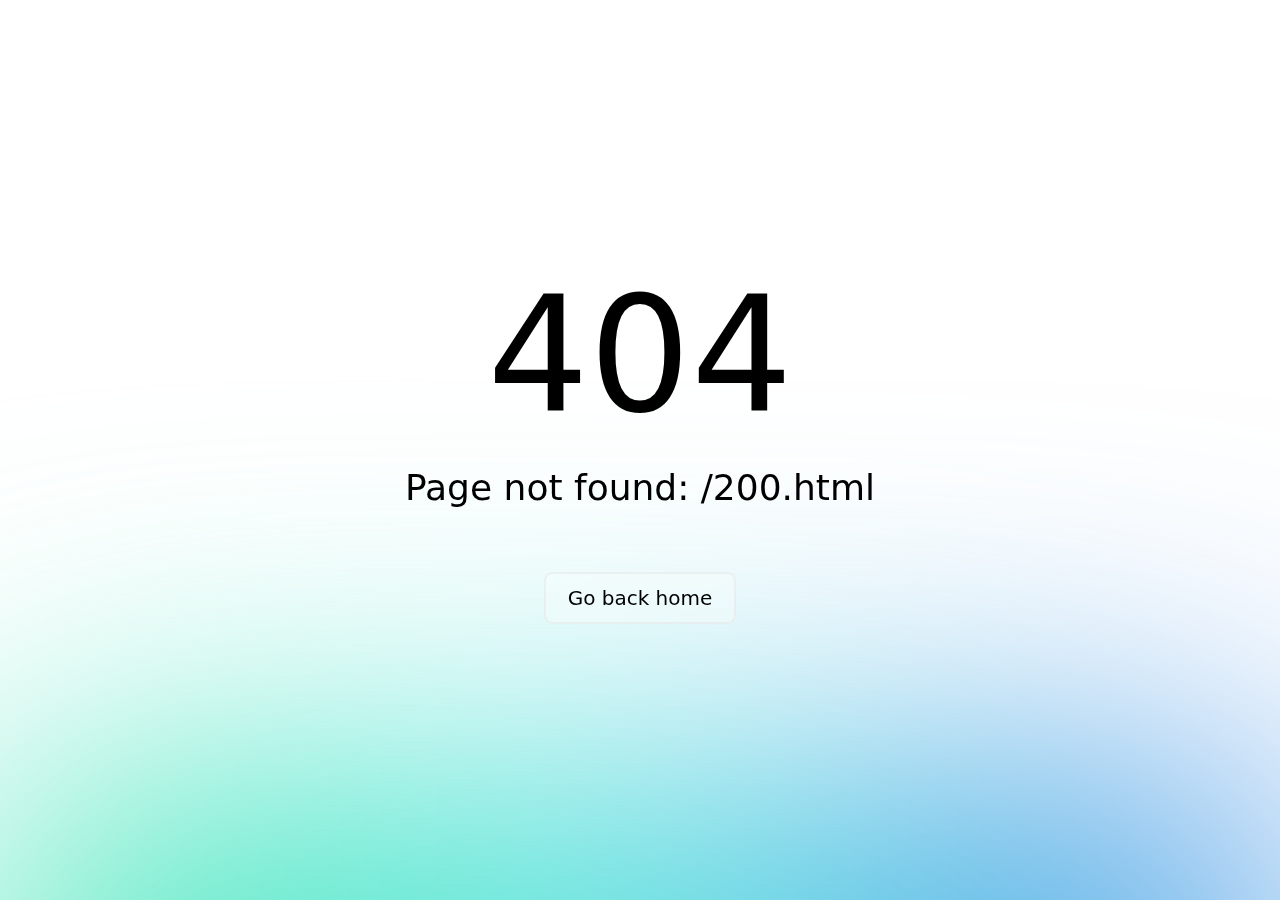
<file: 200.html>
<!DOCTYPE html>
<html >
<head><meta charset="utf-8">
<meta name="viewport" content="width=device-width, initial-scale=1"><link rel="modulepreload" as="script" crossorigin href="/_nuxt/entry.cea38b12.js"><link rel="preload" as="style" href="/_nuxt/entry.b83d6410.css"><link rel="prefetch" as="style" href="/_nuxt/default.1f276d24.css"><link rel="prefetch" as="script" crossorigin href="/_nuxt/default.8fd73894.js"><link rel="prefetch" as="script" crossorigin href="/_nuxt/nuxt-link.8998edcf.js"><link rel="prefetch" as="script" crossorigin href="/_nuxt/error-component.5e27f5de.js"><link rel="stylesheet" href="/_nuxt/entry.b83d6410.css"><script>"use strict";const w=window,de=document.documentElement,knownColorSchemes=["dark","light"],preference=window.localStorage.getItem("nuxt-color-mode")||"system";let value=preference==="system"?getColorScheme():preference;const forcedColorMode=de.getAttribute("data-color-mode-forced");forcedColorMode&&(value=forcedColorMode),addColorScheme(value),w["__NUXT_COLOR_MODE__"]={preference,value,getColorScheme,addColorScheme,removeColorScheme};function addColorScheme(e){const o=""+e+"-mode",t="";de.classList?de.classList.add(o):de.className+=" "+o,t&&de.setAttribute("data-"+t,e)}function removeColorScheme(e){const o=""+e+"-mode",t="";de.classList?de.classList.remove(o):de.className=de.className.replace(new RegExp(o,"g"),""),t&&de.removeAttribute("data-"+t)}function prefersColorScheme(e){return w.matchMedia("(prefers-color-scheme"+e+")")}function getColorScheme(){if(w.matchMedia&&prefersColorScheme("").media!=="not all"){for(const e of knownColorSchemes)if(prefersColorScheme(":"+e).matches)return e}return"light"}
</script></head>
<body ><div id="__nuxt"></div><script type="application/json" id="__NUXT_DATA__" data-ssr="false">[{"_errors":1,"serverRendered":2,"data":3,"state":4},{},false,{},{}]</script><script>window.__NUXT__={};window.__NUXT__.config={public:{},app:{baseURL:"/",buildAssetsDir:"/_nuxt/",cdnURL:""}}</script><script type="module" src="/_nuxt/entry.cea38b12.js" crossorigin></script></body>
</html>
</file>
<file: _nuxt/default.1f276d24.css>
.dark-mode body{animation:background 9s infinite alternate-reverse}@keyframes background{0%{background-color:#091a28}50%{background-color:#08131b}to{background-color:#030507}}
</file>
<file: _nuxt/entry.b83d6410.css>
/*! tailwindcss v3.3.2 | MIT License | https://tailwindcss.com*/*,:after,:before{border:0 solid #e5e7eb;box-sizing:border-box}:after,:before{--tw-content:""}html{-webkit-text-size-adjust:100%;font-feature-settings:normal;font-family:ui-sans-serif,system-ui,-apple-system,BlinkMacSystemFont,Segoe UI,Roboto,Helvetica Neue,Arial,Noto Sans,sans-serif,Apple Color Emoji,Segoe UI Emoji,Segoe UI Symbol,Noto Color Emoji;font-variation-settings:normal;line-height:1.5;tab-size:4}body{line-height:inherit;margin:0}hr{border-top-width:1px;color:inherit;height:0}abbr:where([title]){-webkit-text-decoration:underline dotted;text-decoration:underline dotted}h1,h2,h3,h4,h5,h6{font-size:inherit;font-weight:inherit}a{color:inherit;text-decoration:inherit}b,strong{font-weight:bolder}code,kbd,pre,samp{font-family:ui-monospace,SFMono-Regular,Menlo,Monaco,Consolas,Liberation Mono,Courier New,monospace;font-size:1em}small{font-size:80%}sub,sup{font-size:75%;line-height:0;position:relative;vertical-align:baseline}sub{bottom:-.25em}sup{top:-.5em}table{border-collapse:collapse;border-color:inherit;text-indent:0}button,input,optgroup,select,textarea{color:inherit;font-family:inherit;font-size:100%;font-weight:inherit;line-height:inherit;margin:0;padding:0}button,select{text-transform:none}[type=button],[type=reset],[type=submit],button{-webkit-appearance:button;background-color:transparent;background-image:none}:-moz-focusring{outline:auto}:-moz-ui-invalid{box-shadow:none}progress{vertical-align:baseline}::-webkit-inner-spin-button,::-webkit-outer-spin-button{height:auto}[type=search]{-webkit-appearance:textfield;outline-offset:-2px}::-webkit-search-decoration{-webkit-appearance:none}::-webkit-file-upload-button{-webkit-appearance:button;font:inherit}summary{display:list-item}blockquote,dd,dl,figure,h1,h2,h3,h4,h5,h6,hr,p,pre{margin:0}fieldset{margin:0}fieldset,legend{padding:0}menu,ol,ul{list-style:none;margin:0;padding:0}textarea{resize:vertical}input::placeholder,textarea::placeholder{color:#9ca3af;opacity:1}[role=button],button{cursor:pointer}:disabled{cursor:default}audio,canvas,embed,iframe,img,object,svg,video{display:block;vertical-align:middle}img,video{height:auto;max-width:100%}[hidden]{display:none}*,:after,:before{--tw-border-spacing-x:0;--tw-border-spacing-y:0;--tw-translate-x:0;--tw-translate-y:0;--tw-rotate:0;--tw-skew-x:0;--tw-skew-y:0;--tw-scale-x:1;--tw-scale-y:1;--tw-pan-x: ;--tw-pan-y: ;--tw-pinch-zoom: ;--tw-scroll-snap-strictness:proximity;--tw-gradient-from-position: ;--tw-gradient-via-position: ;--tw-gradient-to-position: ;--tw-ordinal: ;--tw-slashed-zero: ;--tw-numeric-figure: ;--tw-numeric-spacing: ;--tw-numeric-fraction: ;--tw-ring-inset: ;--tw-ring-offset-width:0px;--tw-ring-offset-color:#fff;--tw-ring-color:rgba(59,130,246,.5);--tw-ring-offset-shadow:0 0 #0000;--tw-ring-shadow:0 0 #0000;--tw-shadow:0 0 #0000;--tw-shadow-colored:0 0 #0000;--tw-blur: ;--tw-brightness: ;--tw-contrast: ;--tw-grayscale: ;--tw-hue-rotate: ;--tw-invert: ;--tw-saturate: ;--tw-sepia: ;--tw-drop-shadow: ;--tw-backdrop-blur: ;--tw-backdrop-brightness: ;--tw-backdrop-contrast: ;--tw-backdrop-grayscale: ;--tw-backdrop-hue-rotate: ;--tw-backdrop-invert: ;--tw-backdrop-opacity: ;--tw-backdrop-saturate: ;--tw-backdrop-sepia: }::backdrop{--tw-border-spacing-x:0;--tw-border-spacing-y:0;--tw-translate-x:0;--tw-translate-y:0;--tw-rotate:0;--tw-skew-x:0;--tw-skew-y:0;--tw-scale-x:1;--tw-scale-y:1;--tw-pan-x: ;--tw-pan-y: ;--tw-pinch-zoom: ;--tw-scroll-snap-strictness:proximity;--tw-gradient-from-position: ;--tw-gradient-via-position: ;--tw-gradient-to-position: ;--tw-ordinal: ;--tw-slashed-zero: ;--tw-numeric-figure: ;--tw-numeric-spacing: ;--tw-numeric-fraction: ;--tw-ring-inset: ;--tw-ring-offset-width:0px;--tw-ring-offset-color:#fff;--tw-ring-color:rgba(59,130,246,.5);--tw-ring-offset-shadow:0 0 #0000;--tw-ring-shadow:0 0 #0000;--tw-shadow:0 0 #0000;--tw-shadow-colored:0 0 #0000;--tw-blur: ;--tw-brightness: ;--tw-contrast: ;--tw-grayscale: ;--tw-hue-rotate: ;--tw-invert: ;--tw-saturate: ;--tw-sepia: ;--tw-drop-shadow: ;--tw-backdrop-blur: ;--tw-backdrop-brightness: ;--tw-backdrop-contrast: ;--tw-backdrop-grayscale: ;--tw-backdrop-hue-rotate: ;--tw-backdrop-invert: ;--tw-backdrop-opacity: ;--tw-backdrop-saturate: ;--tw-backdrop-sepia: }.static{position:static}.fixed{position:fixed}.absolute{position:absolute}.relative{position:relative}.sticky{position:sticky}.\!right-0{right:0!important}.-right-80{right:-20rem}.-top-6{top:-1.5rem}.left-1{left:.25rem}.left-5{left:1.25rem}.right-0{right:0}.right-5{right:1.25rem}.top-0{top:0}.top-5{top:1.25rem}.top-6{top:1.5rem}.z-50{z-index:50}.m-4{margin:1rem}.mx-auto{margin-left:auto;margin-right:auto}.mb-2{margin-bottom:.5rem}.mb-3{margin-bottom:.75rem}.mb-4{margin-bottom:1rem}.mb-5{margin-bottom:1.25rem}.mb-8{margin-bottom:2rem}.ml-0{margin-left:0}.mr-1{margin-right:.25rem}.mr-2{margin-right:.5rem}.mr-4{margin-right:1rem}.mt-12{margin-top:3rem}.mt-16{margin-top:4rem}.mt-2{margin-top:.5rem}.mt-6{margin-top:1.5rem}.mt-8{margin-top:2rem}.box-border{box-sizing:border-box}.block{display:block}.inline-block{display:inline-block}.flex{display:flex}.grid{display:grid}.hidden{display:none}.h-20{height:5rem}.h-5{height:1.25rem}.h-8{height:2rem}.h-\[calc\(100vh_-_150px\)\]{height:calc(100vh - 150px)}.h-auto{height:auto}.h-full{height:100%}.w-2\/4{width:50%}.w-24{width:6rem}.w-5{width:1.25rem}.w-72{width:18rem}.w-full{width:100%}.max-w-7xl{max-width:80rem}.basis-1\/12{flex-basis:8.333333%}.basis-2\/4{flex-basis:50%}.basis-3\/4{flex-basis:75%}.basis-\[48\%\]{flex-basis:48%}.basis-full{flex-basis:100%}.transform{transform:translate(var(--tw-translate-x),var(--tw-translate-y)) rotate(var(--tw-rotate)) skew(var(--tw-skew-x)) skewY(var(--tw-skew-y)) scaleX(var(--tw-scale-x)) scaleY(var(--tw-scale-y))}.cursor-pointer{cursor:pointer}.flex-wrap{flex-wrap:wrap}.items-center{align-items:center}.justify-center{justify-content:center}.justify-between{justify-content:space-between}.justify-around{justify-content:space-around}.overflow-hidden{overflow:hidden}.rounded-2xl{border-radius:1rem}.rounded-\[50px\]{border-radius:50px}.rounded-full{border-radius:9999px}.rounded-md{border-radius:.375rem}.border{border-width:1px}.border-b{border-bottom-width:1px}.bg-\[\#e0e0de\]{--tw-bg-opacity:1;background-color:#e0e0de;background-color:rgb(224 224 222/var(--tw-bg-opacity))}.bg-gray-100{--tw-bg-opacity:1;background-color:#f3f4f6;background-color:rgb(243 244 246/var(--tw-bg-opacity))}.bg-slate-700{--tw-bg-opacity:1;background-color:#334155;background-color:rgb(51 65 85/var(--tw-bg-opacity))}.bg-white{--tw-bg-opacity:1;background-color:#fff;background-color:rgb(255 255 255/var(--tw-bg-opacity))}.p-12{padding:3rem}.p-5{padding:1.25rem}.px-3{padding-left:.75rem;padding-right:.75rem}.px-4{padding-left:1rem;padding-right:1rem}.px-5{padding-left:1.25rem;padding-right:1.25rem}.px-8{padding-left:2rem;padding-right:2rem}.px-\[2\%\]{padding-left:2%;padding-right:2%}.py-1{padding-bottom:.25rem;padding-top:.25rem}.py-12{padding-bottom:3rem;padding-top:3rem}.py-2{padding-bottom:.5rem;padding-top:.5rem}.py-2\.5{padding-bottom:.625rem;padding-top:.625rem}.py-5{padding-bottom:1.25rem;padding-top:1.25rem}.py-7{padding-bottom:1.75rem;padding-top:1.75rem}.pb-16{padding-bottom:4rem}.pb-2{padding-bottom:.5rem}.pb-8{padding-bottom:2rem}.pb-\[10px\]{padding-bottom:10px}.pl-5{padding-left:1.25rem}.pr-2{padding-right:.5rem}.pt-1{padding-top:.25rem}.pt-1\.5{padding-top:.375rem}.pt-10{padding-top:2.5rem}.pt-12{padding-top:3rem}.pt-6{padding-top:1.5rem}.pt-\[10px\]{padding-top:10px}.text-center{text-align:center}.text-right{text-align:right}.align-top{vertical-align:top}.align-middle{vertical-align:middle}.\!text-3xl{font-size:1.875rem!important;line-height:2.25rem!important}.text-2xl{font-size:1.5rem;line-height:2rem}.text-5xl{font-size:3rem;line-height:1}.text-base{font-size:1rem;line-height:1.5rem}.text-sm{font-size:.875rem;line-height:1.25rem}.text-xl{font-size:1.25rem;line-height:1.75rem}.font-bold{font-weight:700}.font-medium{font-weight:500}.leading-\[19px\]{line-height:19px}.leading-snug{line-height:1.375}.tracking-tighter{letter-spacing:-.05em}.tracking-widest{letter-spacing:.1em}.text-rose-400{--tw-text-opacity:1;color:#fb7185;color:rgb(251 113 133/var(--tw-text-opacity))}.text-white{--tw-text-opacity:1;color:#fff;color:rgb(255 255 255/var(--tw-text-opacity))}.shadow-md{--tw-shadow:0 4px 6px -1px rgba(0,0,0,.1),0 2px 4px -2px rgba(0,0,0,.1);--tw-shadow-colored:0 4px 6px -1px var(--tw-shadow-color),0 2px 4px -2px var(--tw-shadow-color);box-shadow:0 0 #0000,0 0 #0000,0 4px 6px -1px #0000001a,0 2px 4px -2px #0000001a;box-shadow:var(--tw-ring-offset-shadow,0 0 #0000),var(--tw-ring-shadow,0 0 #0000),var(--tw-shadow)}.filter{filter:var(--tw-blur) var(--tw-brightness) var(--tw-contrast) var(--tw-grayscale) var(--tw-hue-rotate) var(--tw-invert) var(--tw-saturate) var(--tw-sepia) var(--tw-drop-shadow)}.transition{transition-duration:.15s;transition-property:color,background-color,border-color,text-decoration-color,fill,stroke,opacity,box-shadow,transform,filter,-webkit-backdrop-filter;transition-property:color,background-color,border-color,text-decoration-color,fill,stroke,opacity,box-shadow,transform,filter,backdrop-filter;transition-property:color,background-color,border-color,text-decoration-color,fill,stroke,opacity,box-shadow,transform,filter,backdrop-filter,-webkit-backdrop-filter;transition-timing-function:cubic-bezier(.4,0,.2,1)}.transition-all{transition-duration:.15s;transition-property:all;transition-timing-function:cubic-bezier(.4,0,.2,1)}.duration-100{transition-duration:.1s}.duration-500{transition-duration:.5s}.ease-in-out{transition-timing-function:cubic-bezier(.4,0,.2,1)}.after\:absolute:after{content:var(--tw-content);position:absolute}.after\:-bottom-1:after{bottom:-.25rem;content:var(--tw-content)}.after\:left-2\/4:after{content:var(--tw-content);left:50%}.after\:h-\[2px\]:after{content:var(--tw-content);height:2px}.after\:w-10:after{content:var(--tw-content);width:2.5rem}.after\:-translate-x-2\/4:after{--tw-translate-x:-50%;content:var(--tw-content);transform:translate(-50%,var(--tw-translate-y)) rotate(var(--tw-rotate)) skew(var(--tw-skew-x)) skewY(var(--tw-skew-y)) scaleX(var(--tw-scale-x)) scaleY(var(--tw-scale-y));transform:translate(var(--tw-translate-x),var(--tw-translate-y)) rotate(var(--tw-rotate)) skew(var(--tw-skew-x)) skewY(var(--tw-skew-y)) scaleX(var(--tw-scale-x)) scaleY(var(--tw-scale-y))}.after\:bg-black:after{--tw-bg-opacity:1;background-color:#000;background-color:rgb(0 0 0/var(--tw-bg-opacity));content:var(--tw-content)}.first\:mt-10:first-child{margin-top:2.5rem}.last\:mb-0:last-child{margin-bottom:0}.group:nth-child(2n) .group-even\:order-1{order:1}.group:nth-child(2n) .group-even\:order-2{order:2}@media (min-width:640px){.sm\:text-2xl{font-size:1.5rem;line-height:2rem}}@media (min-width:768px){.md\:-top-7{top:-1.75rem}.md\:mt-0{margin-top:0}.md\:block{display:block}.md\:\!hidden{display:none!important}.md\:hidden{display:none}.md\:basis-\[30\%\]{flex-basis:30%}.md\:basis-\[52\%\]{flex-basis:52%}.md\:basis-\[67\.5\%\]{flex-basis:67.5%}.md\:text-3xl{font-size:1.875rem;line-height:2.25rem}.md\:text-base{font-size:1rem;line-height:1.5rem}.md\:text-lg{font-size:1.125rem;line-height:1.75rem}.md\:text-xl{font-size:1.25rem;line-height:1.75rem}}@media (min-width:1024px){.lg\:pl-\[50px\]{padding-left:50px}.lg\:text-3xl{font-size:1.875rem;line-height:2.25rem}.lg\:text-7xl{font-size:4.5rem;line-height:1}.lg\:font-semibold{font-weight:600}.lg\:leading-normal{line-height:1.5}}@media (min-width:1280px){.group:nth-child(2n) .xl\:group-even\:order-1{order:1}.group:nth-child(2n) .xl\:group-even\:order-2{order:2}}:host,:root{--fa-font-solid:normal 900 1em/1 "Font Awesome 6 Solid";--fa-font-regular:normal 400 1em/1 "Font Awesome 6 Regular";--fa-font-light:normal 300 1em/1 "Font Awesome 6 Light";--fa-font-thin:normal 100 1em/1 "Font Awesome 6 Thin";--fa-font-duotone:normal 900 1em/1 "Font Awesome 6 Duotone";--fa-font-brands:normal 400 1em/1 "Font Awesome 6 Brands"}svg:not(:host).svg-inline--fa,svg:not(:root).svg-inline--fa{box-sizing:content-box;overflow:visible}.svg-inline--fa{display:inline-block;display:var(--fa-display,inline-block);height:1em;overflow:visible;vertical-align:-.125em}.svg-inline--fa.fa-2xs{vertical-align:.1em}.svg-inline--fa.fa-xs{vertical-align:0}.svg-inline--fa.fa-sm{vertical-align:-.07143em}.svg-inline--fa.fa-lg{vertical-align:-.2em}.svg-inline--fa.fa-xl{vertical-align:-.25em}.svg-inline--fa.fa-2xl{vertical-align:-.3125em}.svg-inline--fa.fa-pull-left{margin-right:.3em;margin-right:var(--fa-pull-margin,.3em);width:auto}.svg-inline--fa.fa-pull-right{margin-left:.3em;margin-left:var(--fa-pull-margin,.3em);width:auto}.svg-inline--fa.fa-li{top:.25em;width:2em;width:var(--fa-li-width,2em)}.svg-inline--fa.fa-fw{width:1.25em;width:var(--fa-fw-width,1.25em)}.fa-layers svg.svg-inline--fa{bottom:0;left:0;margin:auto;position:absolute;right:0;top:0}.fa-layers-counter,.fa-layers-text{display:inline-block;position:absolute;text-align:center}.fa-layers{display:inline-block;height:1em;position:relative;text-align:center;vertical-align:-.125em;width:1em}.fa-layers svg.svg-inline--fa{transform-origin:center center}.fa-layers-text{left:50%;top:50%;transform:translate(-50%,-50%);transform-origin:center center}.fa-layers-counter{background-color:#ff253a;background-color:var(--fa-counter-background-color,#ff253a);border-radius:1em;border-radius:var(--fa-counter-border-radius,1em);box-sizing:border-box;color:#fff;color:var(--fa-inverse,#fff);line-height:1;line-height:var(--fa-counter-line-height,1);max-width:5em;max-width:var(--fa-counter-max-width,5em);min-width:1.5em;min-width:var(--fa-counter-min-width,1.5em);overflow:hidden;padding:.25em .5em;padding:var(--fa-counter-padding,.25em .5em);right:0;right:var(--fa-right,0);text-overflow:ellipsis;top:0;top:var(--fa-top,0);transform:scale(.25);transform:scale(var(--fa-counter-scale,.25));transform-origin:top right}.fa-layers-bottom-right{bottom:0;bottom:var(--fa-bottom,0);right:0;right:var(--fa-right,0);top:auto;transform:scale(.25);transform:scale(var(--fa-layers-scale,.25));transform-origin:bottom right}.fa-layers-bottom-left{bottom:0;bottom:var(--fa-bottom,0);left:0;left:var(--fa-left,0);right:auto;top:auto;transform:scale(.25);transform:scale(var(--fa-layers-scale,.25));transform-origin:bottom left}.fa-layers-top-right{right:0;right:var(--fa-right,0);top:0;top:var(--fa-top,0);transform:scale(.25);transform:scale(var(--fa-layers-scale,.25));transform-origin:top right}.fa-layers-top-left{left:0;left:var(--fa-left,0);right:auto;top:0;top:var(--fa-top,0);transform:scale(.25);transform:scale(var(--fa-layers-scale,.25));transform-origin:top left}.fa-1x{font-size:1em}.fa-2x{font-size:2em}.fa-3x{font-size:3em}.fa-4x{font-size:4em}.fa-5x{font-size:5em}.fa-6x{font-size:6em}.fa-7x{font-size:7em}.fa-8x{font-size:8em}.fa-9x{font-size:9em}.fa-10x{font-size:10em}.fa-2xs{font-size:.625em;line-height:.1em;vertical-align:.225em}.fa-xs{font-size:.75em;line-height:.08333em;vertical-align:.125em}.fa-sm{font-size:.875em;line-height:.07143em;vertical-align:.05357em}.fa-lg{font-size:1.25em;line-height:.05em;vertical-align:-.075em}.fa-xl{font-size:1.5em;line-height:.04167em;vertical-align:-.125em}.fa-2xl{font-size:2em;line-height:.03125em;vertical-align:-.1875em}.fa-fw{text-align:center;width:1.25em}.fa-ul{list-style-type:none;margin-left:2.5em;margin-left:var(--fa-li-margin,2.5em);padding-left:0}.fa-ul>li{position:relative}.fa-li{left:-2em;left:calc(var(--fa-li-width, 2em)*-1);line-height:inherit;position:absolute;text-align:center;width:2em;width:var(--fa-li-width,2em)}.fa-border{border-color:#eee;border-color:var(--fa-border-color,#eee);border-radius:.1em;border-radius:var(--fa-border-radius,.1em);border-style:solid;border-style:var(--fa-border-style,solid);border-width:.08em;border-width:var(--fa-border-width,.08em);padding:.2em .25em .15em;padding:var(--fa-border-padding,.2em .25em .15em)}.fa-pull-left{float:left;margin-right:.3em;margin-right:var(--fa-pull-margin,.3em)}.fa-pull-right{float:right;margin-left:.3em;margin-left:var(--fa-pull-margin,.3em)}.fa-beat{animation-delay:0;animation-delay:var(--fa-animation-delay,0);animation-direction:normal;animation-direction:var(--fa-animation-direction,normal);animation-duration:1s;animation-duration:var(--fa-animation-duration,1s);animation-iteration-count:infinite;animation-iteration-count:var(--fa-animation-iteration-count,infinite);animation-name:fa-beat;animation-timing-function:ease-in-out;animation-timing-function:var(--fa-animation-timing,ease-in-out)}.fa-bounce{animation-delay:0;animation-delay:var(--fa-animation-delay,0);animation-direction:normal;animation-direction:var(--fa-animation-direction,normal);animation-duration:1s;animation-duration:var(--fa-animation-duration,1s);animation-iteration-count:infinite;animation-iteration-count:var(--fa-animation-iteration-count,infinite);animation-name:fa-bounce;animation-timing-function:cubic-bezier(.28,.84,.42,1);animation-timing-function:var(--fa-animation-timing,cubic-bezier(.28,.84,.42,1))}.fa-fade{animation-iteration-count:infinite;animation-iteration-count:var(--fa-animation-iteration-count,infinite);animation-name:fa-fade;animation-timing-function:cubic-bezier(.4,0,.6,1);animation-timing-function:var(--fa-animation-timing,cubic-bezier(.4,0,.6,1))}.fa-beat-fade,.fa-fade{animation-delay:0;animation-delay:var(--fa-animation-delay,0);animation-direction:normal;animation-direction:var(--fa-animation-direction,normal);animation-duration:1s;animation-duration:var(--fa-animation-duration,1s)}.fa-beat-fade{animation-iteration-count:infinite;animation-iteration-count:var(--fa-animation-iteration-count,infinite);animation-name:fa-beat-fade;animation-timing-function:cubic-bezier(.4,0,.6,1);animation-timing-function:var(--fa-animation-timing,cubic-bezier(.4,0,.6,1))}.fa-flip{animation-delay:0;animation-delay:var(--fa-animation-delay,0);animation-direction:normal;animation-direction:var(--fa-animation-direction,normal);animation-duration:1s;animation-duration:var(--fa-animation-duration,1s);animation-iteration-count:infinite;animation-iteration-count:var(--fa-animation-iteration-count,infinite);animation-name:fa-flip;animation-timing-function:ease-in-out;animation-timing-function:var(--fa-animation-timing,ease-in-out)}.fa-shake{animation-duration:1s;animation-duration:var(--fa-animation-duration,1s);animation-iteration-count:infinite;animation-iteration-count:var(--fa-animation-iteration-count,infinite);animation-name:fa-shake;animation-timing-function:linear;animation-timing-function:var(--fa-animation-timing,linear)}.fa-shake,.fa-spin{animation-delay:0;animation-delay:var(--fa-animation-delay,0);animation-direction:normal;animation-direction:var(--fa-animation-direction,normal)}.fa-spin{animation-duration:2s;animation-duration:var(--fa-animation-duration,2s);animation-iteration-count:infinite;animation-iteration-count:var(--fa-animation-iteration-count,infinite);animation-name:fa-spin;animation-timing-function:linear;animation-timing-function:var(--fa-animation-timing,linear)}.fa-spin-reverse{--fa-animation-direction:reverse}.fa-pulse,.fa-spin-pulse{animation-direction:normal;animation-direction:var(--fa-animation-direction,normal);animation-duration:1s;animation-duration:var(--fa-animation-duration,1s);animation-iteration-count:infinite;animation-iteration-count:var(--fa-animation-iteration-count,infinite);animation-name:fa-spin;animation-timing-function:steps(8);animation-timing-function:var(--fa-animation-timing,steps(8))}@media (prefers-reduced-motion:reduce){.fa-beat,.fa-beat-fade,.fa-bounce,.fa-fade,.fa-flip,.fa-pulse,.fa-shake,.fa-spin,.fa-spin-pulse{animation-delay:-1ms;animation-duration:1ms;animation-iteration-count:1;transition-delay:0s;transition-duration:0s}}@keyframes fa-beat{0%,90%{transform:scale(1)}45%{transform:scale(1.25);transform:scale(var(--fa-beat-scale,1.25))}}@keyframes fa-bounce{0%{transform:scale(1) translateY(0)}10%{transform:scale(1.1,.9) translateY(0);transform:scale(var(--fa-bounce-start-scale-x,1.1),var(--fa-bounce-start-scale-y,.9)) translateY(0)}30%{transform:scale(.9,1.1) translateY(-.5em);transform:scale(var(--fa-bounce-jump-scale-x,.9),var(--fa-bounce-jump-scale-y,1.1)) translateY(var(--fa-bounce-height,-.5em))}50%{transform:scale(1.05,.95) translateY(0);transform:scale(var(--fa-bounce-land-scale-x,1.05),var(--fa-bounce-land-scale-y,.95)) translateY(0)}57%{transform:scale(1) translateY(-.125em);transform:scale(1) translateY(var(--fa-bounce-rebound,-.125em))}64%{transform:scale(1) translateY(0)}to{transform:scale(1) translateY(0)}}@keyframes fa-fade{50%{opacity:.4;opacity:var(--fa-fade-opacity,.4)}}@keyframes fa-beat-fade{0%,to{opacity:.4;opacity:var(--fa-beat-fade-opacity,.4);transform:scale(1)}50%{opacity:1;transform:scale(1.125);transform:scale(var(--fa-beat-fade-scale,1.125))}}@keyframes fa-flip{50%{transform:rotateY(-180deg);transform:rotate3d(var(--fa-flip-x,0),var(--fa-flip-y,1),var(--fa-flip-z,0),var(--fa-flip-angle,-180deg))}}@keyframes fa-shake{0%{transform:rotate(-15deg)}4%{transform:rotate(15deg)}24%,8%{transform:rotate(-18deg)}12%,28%{transform:rotate(18deg)}16%{transform:rotate(-22deg)}20%{transform:rotate(22deg)}32%{transform:rotate(-12deg)}36%{transform:rotate(12deg)}40%,to{transform:rotate(0)}}@keyframes fa-spin{0%{transform:rotate(0)}to{transform:rotate(1turn)}}.fa-rotate-90{transform:rotate(90deg)}.fa-rotate-180{transform:rotate(180deg)}.fa-rotate-270{transform:rotate(270deg)}.fa-flip-horizontal{transform:scaleX(-1)}.fa-flip-vertical{transform:scaleY(-1)}.fa-flip-both,.fa-flip-horizontal.fa-flip-vertical{transform:scale(-1)}.fa-rotate-by{transform:rotate(none);transform:rotate(var(--fa-rotate-angle,none))}.fa-stack{display:inline-block;height:2em;position:relative;vertical-align:middle;width:2.5em}.fa-stack-1x,.fa-stack-2x{bottom:0;left:0;margin:auto;position:absolute;right:0;top:0;z-index:auto;z-index:var(--fa-stack-z-index,auto)}.svg-inline--fa.fa-stack-1x{height:1em;width:1.25em}.svg-inline--fa.fa-stack-2x{height:2em;width:2.5em}.fa-inverse{color:#fff;color:var(--fa-inverse,#fff)}.fa-sr-only,.fa-sr-only-focusable:not(:focus),.sr-only,.sr-only-focusable:not(:focus){clip:rect(0,0,0,0);border-width:0;height:1px;margin:-1px;overflow:hidden;padding:0;position:absolute;white-space:nowrap;width:1px}.svg-inline--fa .fa-primary{fill:currentColor;fill:var(--fa-primary-color,currentColor);opacity:1;opacity:var(--fa-primary-opacity,1)}.svg-inline--fa .fa-secondary{fill:currentColor;fill:var(--fa-secondary-color,currentColor)}.svg-inline--fa .fa-secondary,.svg-inline--fa.fa-swap-opacity .fa-primary{opacity:.4;opacity:var(--fa-secondary-opacity,.4)}.svg-inline--fa.fa-swap-opacity .fa-secondary{opacity:1;opacity:var(--fa-primary-opacity,1)}.svg-inline--fa mask .fa-primary,.svg-inline--fa mask .fa-secondary{fill:#000}.fa-duotone.fa-inverse,.fad.fa-inverse{color:#fff;color:var(--fa-inverse,#fff)}body,html{height:100%}body{animation:background2 9s infinite alternate-reverse}.dark-mode .darkMode{background-color:#272929;border-color:#3b3b3b;color:#d9d9d9}@keyframes background2{0%{background-color:#f7f8f9}50%{background-color:#f5f9fd}to{background-color:#f5f0f5}}
</file>
